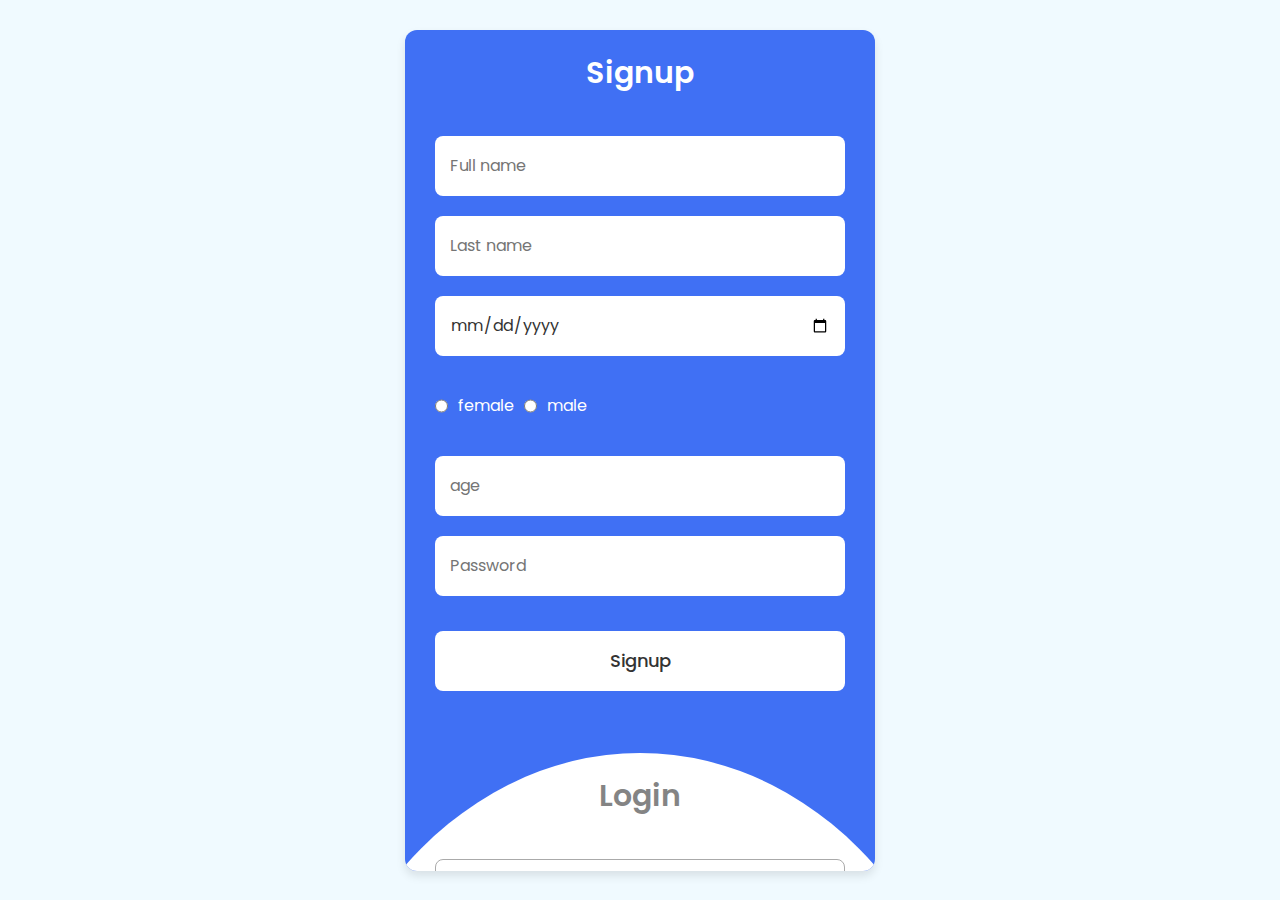
<file: 1/1.html>
<!DOCTYPE html>
<!-- Coding By CodingNepal - codingnepalweb.com -->
<html lang="en">
  <head>
    <meta charset="UTF-8" />
    <meta http-equiv="X-UA-Compatible" content="IE=edge" />
    <meta name="viewport" content="width=device-width, initial-scale=1.0" />
   <title>Login & Signup Form</title>
    <link rel="stylesheet" href="./css/front.css" />
  </head>
  <body>
    
     <!-- Header -->

    <section class="wrapper">
      <div class="form signup">
        <header>Signup</header>
        <form action="ins2.php" method="post">
          <input type="text" placeholder="Full name" name="fname" required />
          <input type="text" placeholder="Last name" name="lname" required />
          <input type="date" placeholder="Date of Birth" name="date" required />
           <div class="checkbox">
            <input type="radio" name="gen" value="female" />
            <label for="gen" >female</label>
            <input type="radio" name="gen" value="male"/>
            <label for="gen"  >male</label>
          </div>
          <input type="number" placeholder="age" name="age" required />
          <input type="password" placeholder="Password" name="pass" required />
          <input type="submit" value="Signup" />
        </form>
      </div>

      <div class="form login" >
        <header>Login</header>
        <form action="login1.php" method="post" >
          <input type="text" placeholder="Name"  name="fname" required />
          <input type="password" placeholder="Password" name="pass" required />
          <!-- <a href="#">Forgot password?</a> -->
          <input type="submit" value="Login" />
        </form>
      </div>

      <script>
          
          (function () {
	window.onpageshow = function(event) {
		if (event.persisted) {
			window.location.reload();
		}
	};
})();

        const wrapper = document.querySelector(".wrapper"),
          signupHeader = document.querySelector(".signup header"),
          loginHeader = document.querySelector(".login header");

        loginHeader.addEventListener("click", () => {
          wrapper.classList.add("active");
        });
        signupHeader.addEventListener("click", () => {
          wrapper.classList.remove("active");
        });
      </script>
    </section>
  </body>
</html>
</file>
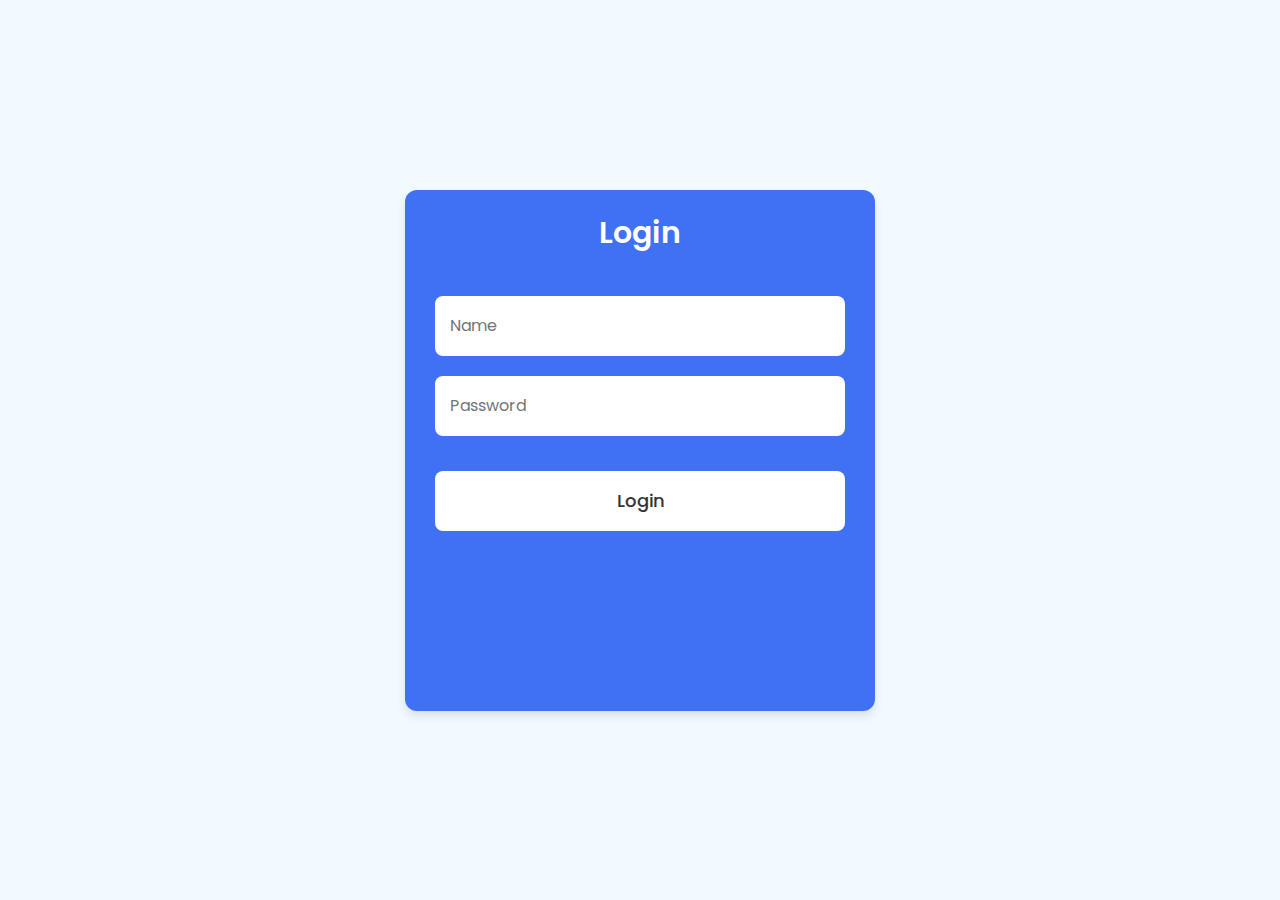
<file: 1/2.html>
<!DOCTYPE html>
<!-- Coding By CodingNepal - codingnepalweb.com -->
<html lang="en">
  <head>
    <meta charset="UTF-8" />
    <meta http-equiv="X-UA-Compatible" content="IE=edge" />
    <meta name="viewport" content="width=device-width, initial-scale=1.0" />
   <title>Login & Signup Form</title>
    <link rel="stylesheet" href="./css/front.css" />
  </head>
  <body>
    
     <!-- Header -->

    <section class="wrapper">
   <div class="form signup">
     
        <header>Login</header>
        <form action="login1.php" method="post" autocomplete="off" >
            <input type="text" placeholder="Name"  name="fname" required />
            <input type="password" placeholder="Password" name="pass" required />
            <!-- <a href="#">Forgot password?</a> -->
            <input type="submit" value="Login" />
          </form>
      </div>

      <script>
        (function () {
	window.onpageshow = function(event) {
		if (event.persisted) {
			window.location.reload();
		}
	};
})();

        const wrapper = document.querySelector(".wrapper"),
          signupHeader = document.querySelector(".login header"),
          loginHeader = document.querySelector(".signup header");

        loginHeader.addEventListener("click", () => {
          wrapper.classList.add("active");
        });
        signupHeader.addEventListener("click", () => {
          wrapper.classList.remove("active");
        });
      </script>
    </section>
  </body>
</html>
</file>
<file: 1/css/front.css>
/* Import Google font - Poppins */
@import url("https://fonts.googleapis.com/css2?family=Poppins:wght@200;300;400;500;600;700&display=swap");
* {
  margin: 0;
  padding: 0;
  box-sizing: border-box;
  font-family: "Poppins",
    sans-serif;
}
body {
  min-height: 100vh;
  display: flex;
  align-items: center;
  justify-content: center;
  background: #f0faff;
}
.wrapper {
  position: relative;
  max-width: 470px;
  width: 100%;
  border-radius: 12px;
  padding: 20px
    30px
    180px;
  background: #4070f4;
  box-shadow: 0
    5px
    10px
    rgba(
      0,
      0,
      0,
      0.1
    );
  overflow: hidden;
}
.form.login {
  position: absolute;
  left: 50%;
  bottom: -86%;
  transform: translateX(
    -50%
  );
  width: calc(
    100% +
      220px
  );
  padding: 20px
    140px;
  border-radius: 50%;
  height: 100%;
  background: #fff;
  transition: all
    0.6s
    ease;
}
.wrapper.active
  .form.login {
  bottom: -15%;
  border-radius: 35%;
  box-shadow: 0 -5px
    10px rgba(0, 0, 0, 0.1);
}
.form
  header {
  font-size: 30px;
  text-align: center;
  color: #fff;
  font-weight: 600;
  cursor: pointer;
}
.form.login
  header {
  color: #333;
  opacity: 0.6;
}
.wrapper.active
  .form.login
  header {
    opacity: 0.6;
}
.wrapper.active
  .signup
  header {
  opacity: 1;
}
.wrapper
  form {
  display: flex;
  flex-direction: column;
  gap: 20px;
  margin-top: 40px;
}
form
  input {
  height: 60px;
  outline: none;
  border: none;
  padding: 0
    15px;
  font-size: 16px;
  font-weight: 400;
  color: #333;
  border-radius: 8px;
  background: #fff;
}
.form.login
  input {
  border: 1px
    solid
    #aaa;
}
.form.login
  input:focus {
  box-shadow: 0
    1px 0
    #ddd;
}
form
  .checkbox {
  display: flex;
  align-items: center;
  gap: 10px;
}
.checkbox
  input[type="checkbox"] {
  height: 16px;
  width: 16px;
  accent-color: #fff;
  cursor: pointer;
}
form
  .checkbox
  label {
  cursor: pointer;
  color: #fff;
}
form a {
  color: #333;
  text-decoration: none;
}
form
  a:hover {
  text-decoration: underline;
}
form
  input[type="submit"] {
  margin-top: 15px;
  padding: none;
  font-size: 18px;
  font-weight: 500;
  cursor: pointer;
}
.form.login
  input[type="submit"] {
  background: #4070f4;
  color: #fff;
  border: none;
}
</file>
